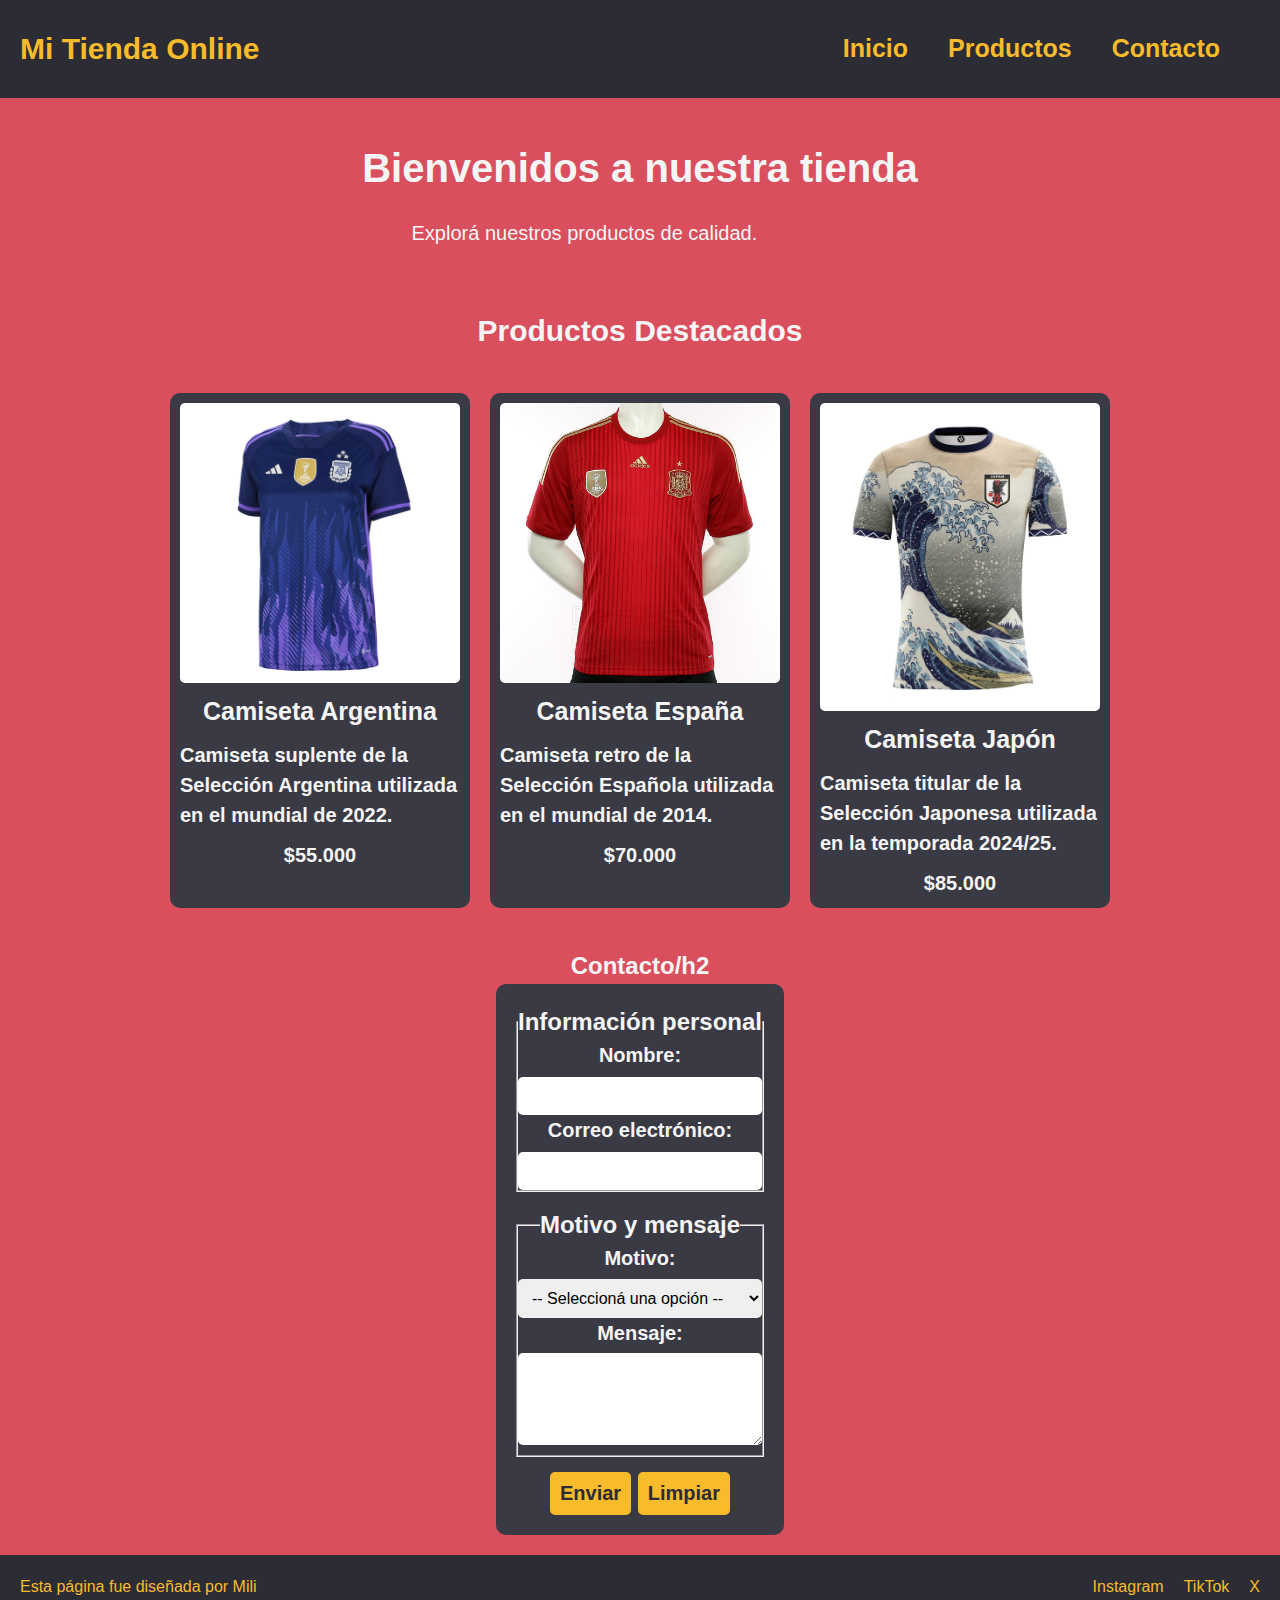
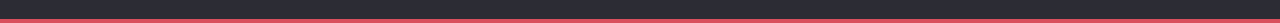
<file: index.html>
<!DOCTYPE html>
<html lang="en">
  <head>
    <meta charset="UTF-8" />
    <meta name="viewport" content="width=device-width, initial-scale=1.0" />
    <link
      href="https://fonts.googleapis.com/css2?family=Saira+Condensed:wght@100;200;300;400;500;600;700;800;900&display=swap"
      rel="stylesheet"
    />
    <link rel="stylesheet" href="css/style.css">
    <title>Tienda de Mili</title>
  </head>
  <body>
    <header class="header">
        <p class="header_logo">
            <a href="./index.html">Mi Tienda Online</a>
        </p>
        <nav class="header_nav">
            <ul>
                <li><a href="#inicio">Inicio</a></li>
                <li><a href="#productos">Productos</a></li>
                <li><a href="#contacto">Contacto</a></li>
            </ul>
        </nav>
    </header>
    
    <main>
        <section id="inicio">
            <h1 class="titulohome">Bienvenidos a nuestra tienda</h1>
            <p class="parrafo-home">Explorá nuestros productos de calidad.</p>
        </section>

        <section id="productos" class="productos-home">
            <h2>Productos Destacados</h2>
            <div class="contenedor-tarjetas">
                <article class="tarjeta-producto">
                    <img src="./img/argentina.jpg" alt="Camiseta Argentina">
                    <h3>Camiseta Argentina</h3>
                    <p>Camiseta suplente de la Selección Argentina utilizada en el mundial de 2022.</p>
                    <p class="precio">$55.000</p>
                </article>
                <article class="tarjeta-producto">
                    <img src="./img/españa.jpg" alt="Camiseta España">
                    <h3>Camiseta España</h3>
                    <p>Camiseta retro de la Selección Española utilizada en el mundial de 2014.</p>
                    <p class="precio">$70.000</p>
                </article>
                <article class="tarjeta-producto">
                    <img src="./img/japon.jpg" alt="Camiseta Japón">
                    <h3>Camiseta Japón</h3>
                    <p>Camiseta titular de la Selección Japonesa utilizada en la temporada 2024/25.</p>
                    <p class="precio">$85.000</p>
                </article>
            </div>
        </section>
    </main>

    <section id="contacto">
        <h2>Contacto/h2
        <form action="https://formspree.io/f/mzzjvkpo" method="POST">
            <fieldset>
                <legend>Información personal</legend>
                <label for="nombre">Nombre:</label>
                <input type="text" id="nombre" name="nombre" required>

                <label for="email">Correo electrónico:</label>
                <input type="email" id="email" name="_replyto" required>
            </fieldset>

            <fieldset>
                <legend>Motivo y mensaje</legend>
                <label for="motivo">Motivo:</label>
                <select id="motivo" name="motivo" required>
                    <option value="">-- Seleccioná una opción --</option>
                    <option value="consulta">Consulta</option>
                    <option value="soporte">Soporte</option>
                    <option value="otros">Otros</option>
                </select>
                
                <label for="mensaje">Mensaje:</label>
                <textarea id="mensaje" name="mensaje" rows="4" required></textarea>
            </fieldset>

            <section>
                <button type="submit">Enviar</button>
                <button type="reset">Limpiar</button>
            </section>
        </form>
        </section>
    </main>

    <footer class="footer">
        <p>Esta página fue diseñada por Mili</p>
        <nav>
            <ul>
                <li>Instagram</li>
                <li>TikTok</li>
                <li>X</li>
            </ul>
        </nav>
    </footer>
</body>
</html>
</file>
<file: css/style.css>
/* Reset de CSS */
* {
  margin: 0;
  padding: 0;
  box-sizing: border-box;
}

html {
  font-size: 62.5%;
}

body {
  font-family: "Poppins", sans-serif;
  font-size: 1.6rem;
  line-height: 1.5;
  background-color: #d94f5d;
  color: #f5f5f5;
  display: flex;
  flex-direction: column;
  min-height: 100vh;
}

.header {
  background-color: #2c2c34;
  display: flex;
  justify-content: space-between;
  align-items: center;
  padding: 1.5rem 2rem;
  flex-wrap: wrap;
}

.header_logo {
  font-size: 3rem;
  font-weight: bold;
  display: flex;
  align-items: center;
  gap: 1rem;
}

.header_logo a {
  color: #f7bb2b;
  text-decoration: none;
}

.header_nav {
  padding: 1rem;
  margin-right: 2rem;
}

.header_nav ul {
  list-style: none;
  display: flex;
  justify-content: center;
  gap: 2rem;
}

.header_nav li {
  font-size: 2.5rem;
  font-weight: bold;
}

.header_nav a {
  color: #f7bb2b;
  text-decoration: none;
  display: inline-block;
  padding: 0.5rem 1rem;
}

.footer {
  background-color: #2c2c34;
  padding: 2rem;
  color: #f7bb2b;
  display: flex;
  justify-content: space-between;
  align-items: center;
}

.footer nav ul {
  list-style: none;
  display: flex;
  justify-content: center;
  gap: 2rem;
}

/* MAIN */
main {
  width: 90%;
  flex: 1;
  margin: 2rem auto;
  display: flex;
  flex-direction: column;
  align-items: center;
}

main h1 {
  font-size: 4rem;
  margin: 2rem 0;
}

.parrafo-home {
  font-size: 2rem;
  text-align: center;
  margin-bottom: 2rem;
  width: 80%;
}

/* PRODUCTOS */
.productos-home {
  width: 100%;
}

.productos-home h2 {
  text-align: center;
  font-size: 3rem;
  padding: 1rem;
  margin: 3rem 0;
}

.contenedor-tarjetas {
  display: flex;
  justify-content: center;
  flex-wrap: wrap;
  gap: 2rem;
}

.tarjeta-producto {
  background-color: #3a3a44;
  padding: 1rem;
  border-radius: 1rem;
  width: 30rem;
  display: flex;
  flex-direction: column;
  align-items: center;
  gap: 1rem;
}

.tarjeta-producto img {
  width: 100%;
  height: auto;
  border-radius: 0.5rem;
  object-fit: contain;
  display: block;
}

.tarjeta-producto h3 {
  font-size: 2.5rem;
}

.tarjeta-producto p {
  font-size: 2rem;
  font-weight: bold;
}

/* FORMULARIO DE CONTACTO */
#contacto {
  text-align: center;
  padding: 2rem;
  max-width: 600px;
  margin: 0 auto;
}

#contacto h1 {
  font-size: 4rem;
  margin-bottom: 1rem;
}

#contacto form {
  display: flex;
  flex-direction: column;
  gap: 1.5rem;
  background-color: #3a3a44;
  padding: 2rem;
  border-radius: 1rem;
  width: 100%;
  margin: 0 auto;
}

#contacto label {
  font-size: 2rem;
  display: block;
  margin-bottom: 0.5rem;
}

#contacto input,
#contacto select,
#contacto textarea {
  padding: 1rem;
  border-radius: 0.5rem;
  border: none;
  font-size: 1.6rem;
  width: 100%;
  box-sizing: border-box;
}

#contacto button {
  padding: 1rem;
  border-radius: 0.5rem;
  border: none;
  background-color: #f7bb2b;
  color: #2c2c34;
  font-size: 2rem;
  font-weight: bold;
  cursor: pointer;
}

/* MEDIA QUERIES */
@media (max-width: 1024px) {
  .tarjeta-producto {
    width: 45%;
  }

  form {
    width: 80%;
  }
}

@media (max-width: 768px) {
  .header {
    flex-direction: column;
  }

  .header_nav ul {
    flex-direction: column;
    gap: 1rem;
  }

  .contenedor-tarjetas {
    flex-direction: column;
    align-items: center;
  }

  .tarjeta-producto {
    width: 90%;
  }

  form {
    width: 90%;
  }
}
</file>
